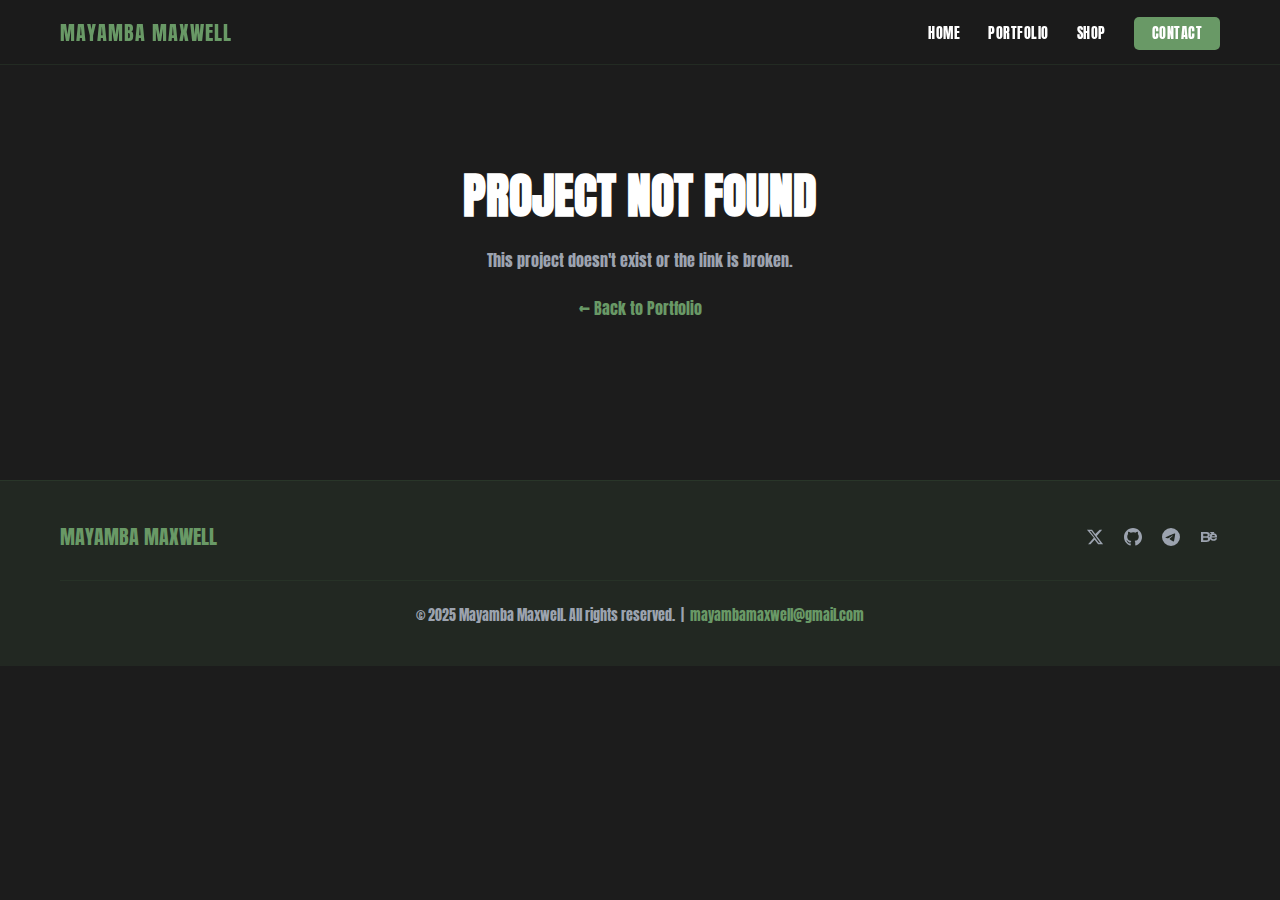
<file: project.html>
<!DOCTYPE html>
<html lang="en">
<head>
  <meta charset="UTF-8"/>
  <meta name="viewport" content="width=device-width, initial-scale=1.0"/>
  <title>Project | Mayamba Maxwell</title>
  <link rel="icon" type="image/png" href="/Assets/titleImage.png"/>
  <link href="https://fonts.googleapis.com/css2?family=Anton&display=swap" rel="stylesheet"/>
  <script async src="https://www.googletagmanager.com/gtag/js?id=G-METVLYPXSK"></script>
  <script>window.dataLayer=window.dataLayer||[];function gtag(){dataLayer.push(arguments);}gtag('js',new Date());gtag('config','G-METVLYPXSK');</script>

  <style>
    *,*::before,*::after{box-sizing:border-box;margin:0;padding:0;}
    :root{--green:#699966;--green-light:rgba(105,153,102,0.15);--bg:#1c1c1c;--card:#212121;--text:#d1d5db;--muted:#9ca3af;--white:#fff;}
    html{scroll-behavior:smooth;}
    body{background:var(--bg);color:var(--text);font-family:'Anton',sans-serif;overflow-x:hidden;}

    /* ── NAV ── */
    header{position:fixed;top:0;left:0;right:0;z-index:200;height:65px;background:rgba(28,28,28,.9);border-bottom:1px solid rgba(58,90,58,.25);backdrop-filter:blur(12px);display:flex;align-items:center;padding:0 60px;}
    nav{width:100%;display:flex;align-items:center;justify-content:space-between;}
    .logo{color:var(--green);font-size:20px;letter-spacing:1px;text-decoration:none;}
    .nav-links{display:flex;align-items:center;gap:28px;list-style:none;}
    .nav-links a{color:var(--white);text-decoration:none;font-size:14px;letter-spacing:.5px;transition:color .2s;}
    .nav-links a:hover{color:var(--green);}
    .nav-links .btn-contact{background:var(--green);color:var(--white);padding:6px 18px;border-radius:5px;transition:opacity .2s;}
    .nav-links .btn-contact:hover{opacity:.85;}

    /* ── BREADCRUMB ── */
    .breadcrumb{padding:90px 60px 0;display:flex;align-items:center;gap:10px;font-size:13px;color:var(--muted);letter-spacing:.5px;}
    .breadcrumb a{color:var(--muted);text-decoration:none;transition:color .2s;}
    .breadcrumb a:hover{color:var(--green);}
    .breadcrumb span{color:var(--green);}

    /* ── PROJECT HEADER ── */
    .project-header{padding:24px 60px 40px;}
    .project-cat{font-size:12px;letter-spacing:2px;color:var(--green);margin-bottom:10px;}
    .project-title{font-size:clamp(32px,5vw,64px);color:var(--white);line-height:1;letter-spacing:-1px;margin-bottom:16px;}
    .project-meta{display:flex;gap:24px;flex-wrap:wrap;align-items:center;}
    .meta-pill{background:var(--green-light);border:1px solid rgba(105,153,102,.25);border-radius:100px;padding:5px 14px;font-size:12px;letter-spacing:1px;color:var(--muted);}
    .meta-pill span{color:var(--white);}

    /* ── MAIN LAYOUT ── */
    .project-body{display:grid;grid-template-columns:1fr 340px;gap:40px;padding:0 60px 80px;align-items:start;}

    /* ── GALLERY ── */
    .gallery-col{}

    /* Main viewer */
    .gallery-main{border-radius:16px;overflow:hidden;background:rgba(58,90,58,.15);border:1px solid rgba(58,90,58,.2);position:relative;margin-bottom:12px;min-height:360px;display:flex;align-items:center;justify-content:center;}
    .gallery-main img{width:100%;display:block;border-radius:16px;object-fit:contain;max-height:600px;}
    .gallery-main video{width:100%;border-radius:16px;max-height:600px;background:#000;}
    .gallery-main iframe.pdf-frame{width:100%;height:520px;border:none;border-radius:16px;}
    .gallery-main .gif-wrap img{width:100%;border-radius:16px;}

    /* nav arrows on main viewer */
    .gallery-arrow{position:absolute;top:50%;transform:translateY(-50%);background:rgba(0,0,0,.55);border:none;color:var(--white);width:40px;height:40px;border-radius:50%;font-size:18px;cursor:pointer;display:flex;align-items:center;justify-content:center;transition:background .2s;z-index:5;}
    .gallery-arrow:hover{background:var(--green);}
    .gallery-arrow.prev{left:12px;}
    .gallery-arrow.next{right:12px;}
    .gallery-counter{position:absolute;bottom:12px;left:50%;transform:translateX(-50%);background:rgba(0,0,0,.6);border-radius:100px;padding:4px 14px;font-size:12px;letter-spacing:1px;color:var(--white);}

    /* Thumbnail strip */
    .gallery-thumbs{display:flex;gap:8px;overflow-x:auto;padding-bottom:4px;}
    .gallery-thumbs::-webkit-scrollbar{height:4px;}
    .gallery-thumbs::-webkit-scrollbar-thumb{background:rgba(105,153,102,.3);border-radius:2px;}
    .thumb{flex-shrink:0;width:72px;height:60px;border-radius:8px;overflow:hidden;cursor:pointer;border:2px solid transparent;transition:border-color .2s,opacity .2s;opacity:.6;background:rgba(58,90,58,.2);display:flex;align-items:center;justify-content:center;position:relative;}
    .thumb.active{border-color:var(--green);opacity:1;}
    .thumb:hover{opacity:.9;}
    .thumb img{width:100%;height:100%;object-fit:cover;display:block;}
    .thumb .thumb-icon{font-size:22px;line-height:1;}
    .thumb .thumb-type{position:absolute;bottom:2px;right:2px;background:rgba(0,0,0,.7);border-radius:3px;font-size:8px;padding:1px 4px;color:var(--white);letter-spacing:.5px;}

    /* ── SIDEBAR ── */
    .sidebar-col{display:flex;flex-direction:column;gap:28px;}

    .sidebar-card{background:var(--card);border:1px solid rgba(58,90,58,.2);border-radius:16px;padding:24px;}
    .sidebar-card h3{font-size:13px;letter-spacing:2px;color:var(--green);margin-bottom:16px;padding-bottom:10px;border-bottom:1px solid rgba(58,90,58,.2);}

    /* Description */
    .project-desc{font-size:15px;line-height:1.8;color:var(--text);font-family:'Anton',sans-serif;letter-spacing:.3px;}
    .project-role{margin-top:14px;font-size:13px;color:var(--muted);}
    .project-role strong{color:var(--green);}

    /* Tools */
    .tools-grid{display:flex;flex-wrap:wrap;gap:8px;}
    .tool-tag{background:rgba(58,90,58,.25);border:1px solid rgba(105,153,102,.2);border-radius:8px;padding:6px 12px;font-size:12px;letter-spacing:.5px;color:var(--white);}

    /* Credits */
    .credit-item{display:flex;align-items:center;gap:12px;padding:10px 0;border-bottom:1px solid rgba(58,90,58,.12);}
    .credit-item:last-child{border-bottom:none;padding-bottom:0;}
    .credit-avatar{width:38px;height:38px;border-radius:50%;background:rgba(105,153,102,.2);border:1px solid rgba(105,153,102,.3);display:flex;align-items:center;justify-content:center;font-size:16px;flex-shrink:0;overflow:hidden;}
    .credit-avatar img{width:100%;height:100%;object-fit:cover;}
    .credit-info{flex:1;min-width:0;}
    .credit-name{color:var(--white);font-size:14px;margin-bottom:2px;}
    .credit-role{color:var(--muted);font-size:11px;letter-spacing:.5px;}
    .credit-link{color:var(--green);font-size:11px;text-decoration:none;margin-top:2px;display:block;white-space:nowrap;overflow:hidden;text-overflow:ellipsis;}
    .credit-link:hover{text-decoration:underline;}

    /* ── PREV / NEXT PROJECT NAV ── */
    .project-nav{display:grid;grid-template-columns:1fr 1fr;gap:16px;padding:0 60px 80px;}
    .proj-nav-btn{background:var(--card);border:1px solid rgba(58,90,58,.2);border-radius:14px;padding:20px 24px;text-decoration:none;transition:border-color .25s,transform .25s;display:block;}
    .proj-nav-btn:hover{border-color:var(--green);transform:translateY(-3px);}
    .proj-nav-label{font-size:11px;letter-spacing:1.5px;color:var(--muted);margin-bottom:6px;}
    .proj-nav-title{font-size:16px;color:var(--white);}
    .proj-nav-btn.next-btn{text-align:right;}
    .proj-nav-btn.prev-btn .proj-nav-label::before{content:'← ';}
    .proj-nav-btn.next-btn .proj-nav-label::after{content:' →';}

    /* ── NOT FOUND ── */
    .not-found{text-align:center;padding:160px 40px;color:var(--muted);}
    .not-found h2{font-size:48px;color:var(--white);margin-bottom:16px;}
    .not-found a{color:var(--green);text-decoration:none;}

    /* ── FOOTER ── */
    footer{background:rgba(58,90,58,.2);border-top:1px solid rgba(58,90,58,.3);padding:40px 60px;}
    .footer-top{display:flex;align-items:center;justify-content:space-between;margin-bottom:28px;}
    .footer-logo{color:var(--green);font-size:20px;text-decoration:none;}
    .social-links{display:flex;gap:20px;}
    .social-links a{color:var(--muted);transition:color .2s,transform .2s;display:flex;align-items:center;}
    .social-links a:hover{color:var(--green);transform:translateY(-2px);}
    .footer-divider{border:none;border-top:1px solid rgba(58,90,58,.2);margin-bottom:24px;}
    .footer-copy{text-align:center;color:var(--muted);font-size:14px;}
    .footer-copy a{color:var(--green);text-decoration:none;}

    /* ── RESPONSIVE ── */
    @media(max-width:1000px){
      .project-body{grid-template-columns:1fr;}
      .project-nav{grid-template-columns:1fr;}
    }
    @media(max-width:600px){
      header{padding:0 20px;}
      .nav-links{display:none;}
      .breadcrumb,.project-header,.project-body,.project-nav{padding-left:20px;padding-right:20px;}
      footer{padding:32px 20px;}
    }
  </style>
  <script async src="https://pagead2.googlesyndication.com/pagead/js/adsbygoogle.js?client=ca-pub-9193036292542451"
     crossorigin="anonymous"></script>
</head>
<body>

<header>
  <nav>
    <a href="index.html" class="logo">MAYAMBA MAXWELL</a>
    <ul class="nav-links">
      <li><a href="index.html">HOME</a></li>
      <li><a href="portfolio.html" class="active">PORTFOLIO</a></li>
      <li><a href="shop.html">SHOP</a></li>
      <li><a href="index.html#contact" class="btn-contact">CONTACT</a></li>
    </ul>
  </nav>
</header>

<!-- Dynamic content injected here -->
<div id="pageContent"></div>

<footer>
  <div class="footer-top">
    <a href="index.html" class="footer-logo">MAYAMBA MAXWELL</a>
    <div class="social-links">
      <a href="https://x.com/_mayamba" target="_blank"><svg width="18" height="18" fill="currentColor" viewBox="0 0 24 24"><path d="M18.244 2.25h3.308l-7.227 8.26 8.502 11.24H16.17l-4.714-6.231-5.401 6.231H2.742l7.73-8.835L1.254 2.25H8.08l4.253 5.622 5.911-5.622Zm-1.161 17.52h1.833L7.084 4.126H5.117z"/></svg></a>
      <a href="https://github.com/mayambamaxwell" target="_blank"><svg width="18" height="18" fill="currentColor" viewBox="0 0 24 24"><path d="M12 0C5.374 0 0 5.373 0 12c0 5.302 3.438 9.8 8.207 11.387.599.111.793-.261.793-.577v-2.234c-3.338.726-4.033-1.416-4.033-1.416-.546-1.387-1.333-1.756-1.333-1.756-1.089-.745.083-.729.083-.729 1.205.084 1.839 1.237 1.839 1.237 1.07 1.834 2.807 1.304 3.492.997.107-.775.418-1.305.762-1.604-2.665-.305-5.467-1.334-5.467-5.931 0-1.311.469-2.381 1.236-3.221-.124-.303-.535-1.524.117-3.176 0 0 1.008-.322 3.301 1.23A11.509 11.509 0 0 1 12 5.803c1.02.005 2.047.138 3.006.404 2.291-1.552 3.297-1.23 3.297-1.23.653 1.653.242 2.874.118 3.176.77.84 1.235 1.911 1.235 3.221 0 4.609-2.807 5.624-5.479 5.921.43.372.823 1.102.823 2.222v3.293c0 .319.192.694.801.576C20.566 21.797 24 17.3 24 12c0-6.627-5.373-12-12-12z"/></svg></a>
      <a href="https://t.me/Max_Designr" target="_blank"><svg width="18" height="18" fill="currentColor" viewBox="0 0 24 24"><path d="M11.944 0A12 12 0 0 0 0 12a12 12 0 0 0 12 12 12 12 0 0 0 12-12A12 12 0 0 0 12 0a12 12 0 0 0-.056 0zm4.962 7.224c.1-.002.321.023.465.14a.506.506 0 0 1 .171.325c.016.093.036.306.02.472-.18 1.898-.962 6.502-1.36 8.627-.168.9-.499 1.201-.82 1.23-.696.065-1.225-.46-1.9-.902-1.056-.693-1.653-1.124-2.678-1.8-1.185-.78-.417-1.21.258-1.91.177-.184 3.247-2.977 3.307-3.23.007-.032.014-.15-.056-.212s-.174-.041-.249-.024c-.106.024-1.793 1.14-5.061 3.345-.48.33-.913.49-1.302.48-.428-.008-1.252-.241-1.865-.44-.752-.245-1.349-.374-1.297-.789.027-.216.325-.437.893-.663 3.498-1.524 5.83-2.529 6.998-3.014 3.332-1.386 4.025-1.627 4.476-1.635z"/></svg></a>
      <a href="https://www.behance.net/mayambamaxwell" target="_blank"><svg width="20" height="18" fill="currentColor" viewBox="0 0 24 24"><path d="M7.443 5.35c.639 0 1.23.05 1.77.198.54.099.993.297 1.377.594.384.247.67.594.868 1.04.197.445.296.99.296 1.583 0 .693-.148 1.287-.494 1.731-.297.446-.742.793-1.286 1.04.742.198 1.335.594 1.72 1.139.395.545.593 1.238.593 2.03 0 .693-.148 1.287-.395 1.78-.247.494-.642.89-1.087 1.188-.444.297-.99.544-1.584.693-.593.148-1.187.198-1.83.198H0V5.35h7.443zM7.1 10.9c.543 0 .99-.148 1.335-.396.346-.247.494-.643.494-1.188 0-.297-.049-.544-.148-.742-.099-.198-.247-.346-.395-.445-.198-.099-.396-.198-.593-.247-.198-.05-.446-.05-.693-.05H2.97V10.9H7.1zm.198 5.502c.297 0 .544-.05.791-.099.248-.05.446-.148.644-.297.198-.148.346-.297.445-.545.099-.198.148-.445.148-.742 0-.594-.148-1.04-.494-1.337-.346-.247-.791-.395-1.385-.395H2.97v3.415H7.298zm9.387-9.512c1.583 0 2.77.445 3.563 1.336.792.89 1.187 2.128 1.187 3.712v.692H13.99c0 .792.247 1.386.742 1.781.494.395 1.088.594 1.78.594.594 0 1.089-.148 1.484-.396.395-.247.693-.544.89-.89h2.62c-.395 1.188-1.038 2.03-1.83 2.523-.79.494-1.78.742-2.917.742-.792 0-1.534-.099-2.178-.346-.643-.247-1.187-.594-1.632-1.04-.444-.445-.791-1.04-1.039-1.682-.247-.693-.395-1.435-.395-2.277 0-.792.148-1.534.395-2.228.247-.693.593-1.287 1.039-1.781.445-.494.99-.89 1.632-1.188.643-.247 1.385-.396 2.128-.396zm-.099 2.425c-.593 0-1.088.148-1.483.494-.346.297-.593.742-.692 1.336h4.256c-.05-.594-.247-1.04-.594-1.336-.395-.346-.89-.494-1.484-.494zm-4.207-3.958h5.148v1.385H12.38V5.358z"/></svg></a>
    </div>
  </div>
  <hr class="footer-divider"/>
  <p class="footer-copy">© 2025 Mayamba Maxwell. All rights reserved. &nbsp;|&nbsp; <a href="mailto:mayambamaxwell@gmail.com">mayambamaxwell@gmail.com</a></p>
</footer>

<script>
// ╔════════════════════════════════════════════════════════════════════╗
// ║  PROJECT DATA                                                     ║
// ║  ─────────────────────────────────────────────────────────────── ║
// ║  To ADD a new project:                                            ║
// ║    1. Add an entry below with a unique id (matches ?id= in URL)  ║
// ║    2. Add the matching <a> card in portfolio.html                 ║
// ║                                                                   ║
// ║  MEDIA TYPES supported per item in the gallery array:            ║
// ║    { type:'image', url:'...', caption:'...' }                    ║
// ║    { type:'video', url:'...', caption:'...' }   ← mp4 / webm    ║
// ║    { type:'youtube', url:'https://youtube.com/embed/VIDEO_ID' }  ║
// ║    { type:'gif',   url:'...', caption:'...' }                    ║
// ║    { type:'pdf',   url:'...', caption:'...' }                    ║
// ║                                                                   ║
// ║  CREDITS fields:                                                  ║
// ║    name, role, avatar (URL or emoji), link (optional)            ║
// ╚════════════════════════════════════════════════════════════════════╝

const PROJECTS = [

  {
    id: 'fitness-app',
    title: 'FITNESS APP UI',
    category: 'UI/UX DESIGN',
    year: '2024',
    duration: '6 weeks',
    myRole: 'Lead UI/UX Designer — wireframes, prototyping, design system',
    description: `A health and fitness tracking app designed for daily habit building. The challenge was making data-dense dashboards feel approachable and motivating rather than clinical. I focused on bold typography, clear data visualizations, and a warm color system that energizes without overwhelming.`,
    tools: ['Figma', 'Principle', 'Adobe Illustrator', 'FigJam'],
    gallery: [
      { type: 'image', url: 'https://www.figma.com/api/mcp/asset/6460843d-b117-4a0a-8b29-3592b880bdf2', caption: 'Home dashboard — daily activity overview' },
      { type: 'image', url: 'https://www.figma.com/api/mcp/asset/b0110a5b-1789-4ed5-b71c-53a55ba2b90e', caption: 'Workout tracker screen' },
      { type: 'image', url: 'https://www.figma.com/api/mcp/asset/a3e29159-90b6-4fa8-812c-7b403d7bb411', caption: 'Onboarding flow — goal setting' },
      // ── ADD YOUR REAL MEDIA BELOW ──
      // { type: 'video', url: 'https://res.cloudinary.com/YOUR_CLOUD/video/upload/fitness-prototype.mp4', caption: 'Interactive prototype walkthrough' },
      // { type: 'youtube', url: 'https://www.youtube.com/embed/YOUR_VIDEO_ID', caption: 'Full case study presentation' },
      // { type: 'pdf', url: 'https://res.cloudinary.com/YOUR_CLOUD/raw/upload/fitness-case-study.pdf', caption: 'Case study document' },
    ],
    credits: [
      { name: 'Mayamba Maxwell', role: 'Lead Designer', avatar: '👤', link: 'https://www.behance.net/mayambamaxwell' },
      // { name: 'Collaborator Name', role: 'Motion Design', avatar: '🎬', link: 'https://behance.net/...' },
    ]
  },

  {
    id: 'brand-motion',
    title: 'BRAND MOTION GRAPHICS',
    category: 'ANIMATION',
    year: '2024',
    duration: '3 weeks',
    myRole: 'Motion Designer & Art Director',
    description: `A full motion identity package for a tech startup — logo reveals, lower thirds, transition templates, and social media bumpers. Built to be reusable by the client's team inside After Effects with a clean expression-driven rig.`,
    tools: ['After Effects', 'Illustrator', 'Premiere Pro', 'Lottie'],
    gallery: [
      { type: 'image', url: 'https://www.figma.com/api/mcp/asset/2a10df07-ca93-49cb-8d6e-85699c09bb17', caption: 'Logo reveal storyboard' },
      { type: 'image', url: 'https://www.figma.com/api/mcp/asset/5a4be39e-b061-4d95-8e91-08b6f16f774d', caption: 'Lower thirds system' },
      // { type: 'youtube', url: 'https://www.youtube.com/embed/YOUR_VIDEO_ID', caption: 'Full motion reel' },
      // { type: 'video', url: 'https://res.cloudinary.com/YOUR_CLOUD/video/upload/brand-motion-reel.mp4', caption: 'Exported reel' },
    ],
    credits: [
      { name: 'Mayamba Maxwell', role: 'Motion Design & Art Direction', avatar: '👤', link: 'https://www.behance.net/mayambamaxwell' },
    ]
  },

  {
    id: 'character-illustrations',
    title: 'CHARACTER ILLUSTRATIONS',
    category: 'ILLUSTRATION',
    year: '2023',
    duration: '4 weeks',
    myRole: 'Lead Illustrator — concept, line art, colour & shading',
    description: `A series of original character designs for a children's educational platform. Each character represents a different learning subject with distinct visual traits that make them immediately recognizable and memorable for young audiences.`,
    tools: ['Procreate', 'Adobe Illustrator', 'Photoshop'],
    gallery: [
      { type: 'image', url: 'https://www.figma.com/api/mcp/asset/b0c729a1-449e-45cd-b912-c8b6b966daa5', caption: 'Main character lineup' },
      { type: 'image', url: 'https://www.figma.com/api/mcp/asset/88649fab-a63a-4132-b02e-52e1fef18e53', caption: 'Expression sheet — protagonist' },
      { type: 'image', url: 'https://www.figma.com/api/mcp/asset/f0fba7cd-0717-41eb-a666-cea529e80008', caption: 'Colour palette exploration' },
      // { type: 'gif', url: 'https://res.cloudinary.com/YOUR_CLOUD/image/upload/character-animation.gif', caption: 'Idle animation loop' },
    ],
    credits: [
      { name: 'Mayamba Maxwell', role: 'Lead Illustrator', avatar: '👤', link: 'https://www.behance.net/mayambamaxwell' },
      // { name: 'Collaborator Name', role: 'Concept Writing', avatar: '✍️', link: '' },
    ]
  },

  {
    id: 'platformer-game',
    title: '2D PLATFORMER GAME',
    category: 'GAME DEVELOPMENT',
    year: '2024',
    duration: '8 weeks',
    myRole: 'Game Designer & Pixel Artist — level design, character sprites, UI',
    description: `A hand-crafted 2D platformer built in Unity. I was responsible for all visual assets — character sprites, tile sets, parallax backgrounds — as well as the game UI and overall level feel. The game features 6 unique environments each with their own colour palette and enemy type.`,
    tools: ['Unity', 'Aseprite', 'Figma', 'Audacity', 'Git'],
    gallery: [
      { type: 'image', url: 'https://www.figma.com/api/mcp/asset/60f81544-8354-440a-9ef0-c25ffab4e7bb', caption: 'Level 1 — Forest World' },
      { type: 'image', url: 'https://www.figma.com/api/mcp/asset/49cc3b8c-0819-4e07-8e64-a5294303fe50', caption: 'Character sprite sheet' },
      // { type: 'youtube', url: 'https://www.youtube.com/embed/YOUR_VIDEO_ID', caption: 'Gameplay trailer' },
      // { type: 'gif', url: 'https://res.cloudinary.com/YOUR_CLOUD/image/upload/game-run.gif', caption: 'Run animation cycle' },
    ],
    credits: [
      { name: 'Mayamba Maxwell', role: 'Game Design & Art', avatar: '👤', link: 'https://www.behance.net/mayambamaxwell' },
      // { name: 'Collaborator Name', role: 'Sound Design', avatar: '🎵', link: '' },
      // { name: 'Collaborator Name', role: 'Programming', avatar: '💻', link: '' },
    ]
  },

  {
    id: 'mobile-app',
    title: 'MOBILE APP DESIGN',
    category: 'UI/UX DESIGN',
    year: '2024',
    duration: '5 weeks',
    myRole: 'UX Researcher & UI Designer — user flows, wireframes, high-fidelity screens',
    description: `A fintech mobile app for peer-to-peer money transfers in the African market. The design prioritises speed of transaction, trust signals, and accessibility for users with varying levels of tech literacy. Tested with real users through 3 rounds of prototype iteration.`,
    tools: ['Figma', 'Maze', 'FigJam', 'Notion'],
    gallery: [
      { type: 'image', url: 'https://www.figma.com/api/mcp/asset/7a0293b1-4ad6-4457-aa7d-dea34359e014', caption: 'Transaction home screen' },
      { type: 'image', url: 'https://www.figma.com/api/mcp/asset/fc274547-1c3a-4003-986c-757e196bd4ba', caption: 'Send money — recipient selection' },
      { type: 'image', url: 'https://www.figma.com/api/mcp/asset/31a85ebb-1ad7-4c4b-b5a0-a350c27fd51f', caption: 'Transaction confirmation screen' },
      // { type: 'pdf', url: 'https://res.cloudinary.com/YOUR_CLOUD/raw/upload/fintech-case-study.pdf', caption: 'UX Research findings — PDF' },
    ],
    credits: [
      { name: 'Mayamba Maxwell', role: 'UX/UI Design Lead', avatar: '👤', link: 'https://www.behance.net/mayambamaxwell' },
    ]
  },

  {
    id: 'environment-art',
    title: 'ENVIRONMENT CONCEPT ART',
    category: 'ILLUSTRATION',
    year: '2023',
    duration: '2 weeks',
    myRole: 'Concept Artist — environment design, lighting study, colour script',
    description: `A set of environment concept paintings created as part of a game pre-production package. Each piece establishes the mood, colour palette, and architectural language for a specific in-game zone. Painted entirely in Procreate with a focus on atmospheric perspective and cinematic lighting.`,
    tools: ['Procreate', 'Photoshop', 'Adobe Color'],
    gallery: [
      { type: 'image', url: 'https://www.figma.com/api/mcp/asset/49cc3b8c-0819-4e07-8e64-a5294303fe50', caption: 'Zone 1 — Ancient Ruins, golden hour' },
      { type: 'image', url: 'https://www.figma.com/api/mcp/asset/b0c729a1-449e-45cd-b912-c8b6b966daa5', caption: 'Zone 2 — Crystal Caves, bioluminescent' },
      { type: 'image', url: 'https://www.figma.com/api/mcp/asset/6460843d-b117-4a0a-8b29-3592b880bdf2', caption: 'Zone 3 — Sky City, overcast' },
    ],
    credits: [
      { name: 'Mayamba Maxwell', role: 'Concept Artist', avatar: '👤', link: 'https://www.behance.net/mayambamaxwell' },
    ]
  },

  {
    id: 'logo-motion',
    title: 'LOGO MOTION REEL',
    category: 'ANIMATION',
    year: '2023',
    duration: '2 weeks',
    myRole: 'Motion Designer — animation, compositing, sound sync',
    description: `A curated reel of logo animation work across multiple client brands. Each ident tells the brand story in under 5 seconds through carefully timed motion, easing, and sound design. Deliverables included Lottie JSON files for web use and rendered MP4s for broadcast.`,
    tools: ['After Effects', 'Illustrator', 'Lottie', 'Audition'],
    gallery: [
      { type: 'image', url: 'https://www.figma.com/api/mcp/asset/fc274547-1c3a-4003-986c-757e196bd4ba', caption: 'Brand A — logo reveal frames' },
      { type: 'image', url: 'https://www.figma.com/api/mcp/asset/2a10df07-ca93-49cb-8d6e-85699c09bb17', caption: 'Brand B — motion breakdown' },
      // { type: 'youtube', url: 'https://www.youtube.com/embed/YOUR_VIDEO_ID', caption: 'Full logo reel' },
    ],
    credits: [
      { name: 'Mayamba Maxwell', role: 'Motion Design', avatar: '👤', link: 'https://www.behance.net/mayambamaxwell' },
    ]
  },

  {
    id: 'design-system',
    title: 'PRODUCT DESIGN SYSTEM',
    category: 'UI/UX DESIGN',
    year: '2024',
    duration: '10 weeks',
    myRole: 'Design Systems Lead — component architecture, documentation, token system',
    description: `A comprehensive design system built for a SaaS product with a team of 4 developers and 2 designers. Covers 200+ components, a colour token system with light/dark mode, typography scale, motion guidelines, and a full Figma library with auto-layout and variant properties.`,
    tools: ['Figma', 'Storybook', 'Zeroheight', 'VS Code', 'Notion'],
    gallery: [
      { type: 'image', url: 'https://www.figma.com/api/mcp/asset/31a85ebb-1ad7-4c4b-b5a0-a350c27fd51f', caption: 'Component library overview' },
      { type: 'image', url: 'https://www.figma.com/api/mcp/asset/88649fab-a63a-4132-b02e-52e1fef18e53', caption: 'Colour token system — light & dark mode' },
      { type: 'image', url: 'https://www.figma.com/api/mcp/asset/b0110a5b-1789-4ed5-b71c-53a55ba2b90e', caption: 'Typography scale & usage guidelines' },
      // { type: 'pdf', url: 'https://res.cloudinary.com/YOUR_CLOUD/raw/upload/design-system-docs.pdf', caption: 'Design system documentation PDF' },
    ],
    credits: [
      { name: 'Mayamba Maxwell', role: 'Design Systems Lead', avatar: '👤', link: 'https://www.behance.net/mayambamaxwell' },
      // { name: 'Developer Name', role: 'Storybook Integration', avatar: '💻', link: '' },
    ]
  },

  {
    id: 'game-characters',
    title: 'HAND-CRAFTED CHARACTERS',
    category: 'GAME DEVELOPMENT',
    year: '2024',
    duration: '5 weeks',
    myRole: 'Character Designer & Pixel Artist — full production from sketch to game-ready sprite',
    description: `A full roster of 12 playable characters for an indie RPG. Each character went through concept sketch, line art, pixel art conversion, animation (idle, walk, attack, death), and final in-engine integration. The visual style blends modern illustration with classic JRPG aesthetic.`,
    tools: ['Aseprite', 'Procreate', 'Unity', 'Photoshop'],
    gallery: [
      { type: 'image', url: 'https://www.figma.com/api/mcp/asset/f0fba7cd-0717-41eb-a666-cea529e80008', caption: 'Full character roster' },
      { type: 'image', url: 'https://www.figma.com/api/mcp/asset/60f81544-8354-440a-9ef0-c25ffab4e7bb', caption: 'Warrior class — animation frames' },
      { type: 'image', url: 'https://www.figma.com/api/mcp/asset/5a4be39e-b061-4d95-8e91-08b6f16f774d', caption: 'Mage class — concept to final sprite' },
      // { type: 'gif', url: 'https://res.cloudinary.com/YOUR_CLOUD/image/upload/warrior-idle.gif', caption: 'Warrior idle animation loop' },
    ],
    credits: [
      { name: 'Mayamba Maxwell', role: 'Character Design & Pixel Art', avatar: '👤', link: 'https://www.behance.net/mayambamaxwell' },
      // { name: 'Game Dev Name', role: 'Unity Integration', avatar: '🎮', link: '' },
    ]
  },

];

// ═══════════════════════════════════════════════════════
//  RENDER ENGINE
// ═══════════════════════════════════════════════════════
const projectIds = PROJECTS.map(p => p.id);
const id         = new URLSearchParams(window.location.search).get('id');
const idx        = projectIds.indexOf(id);
const project    = PROJECTS[idx];

if (!project) {
  // Not found
  document.getElementById('pageContent').innerHTML = `
    <div class="not-found">
      <h2>PROJECT NOT FOUND</h2>
      <p>This project doesn't exist or the link is broken.</p>
      <br/><a href="portfolio.html">← Back to Portfolio</a>
    </div>`;
} else {

  document.title = project.title + ' | Mayamba Maxwell';

  // ── Build gallery HTML ──
  let currentMedia = 0;

  function mediaViewerHTML(item, i) {
    const active = i === 0 ? 'style="display:flex"' : 'style="display:none"';
    if (item.type === 'image' || item.type === 'gif') {
      return `<div class="media-slide" data-idx="${i}" ${active}><img src="${item.url}" alt="${item.caption||''}" loading="lazy"/></div>`;
    }
    if (item.type === 'video') {
      return `<div class="media-slide" data-idx="${i}" ${active}><video src="${item.url}" controls preload="metadata" poster=""></video></div>`;
    }
    if (item.type === 'youtube') {
      return `<div class="media-slide" data-idx="${i}" ${active}><iframe class="pdf-frame" src="${item.url}" allow="accelerometer; autoplay; clipboard-write; encrypted-media; gyroscope; picture-in-picture" allowfullscreen></iframe></div>`;
    }
    if (item.type === 'pdf') {
      return `<div class="media-slide" data-idx="${i}" ${active}><iframe class="pdf-frame" src="${item.url}"></iframe></div>`;
    }
    return '';
  }

  function thumbHTML(item, i) {
    const icons = { image:'🖼', video:'🎬', youtube:'▶', gif:'🎞', pdf:'📄' };
    const typeLabel = item.type.toUpperCase();
    if (item.type === 'image' || item.type === 'gif') {
      return `<div class="thumb${i===0?' active':''}" data-idx="${i}"><img src="${item.url}" alt=""/><span class="thumb-type">${typeLabel}</span></div>`;
    }
    return `<div class="thumb${i===0?' active':''}" data-idx="${i}"><span class="thumb-icon">${icons[item.type]||'📁'}</span><span class="thumb-type">${typeLabel}</span></div>`;
  }

  // ── Tools ──
  const toolsHTML = project.tools.map(t => `<span class="tool-tag">${t}</span>`).join('');

  // ── Credits ──
  const creditsHTML = project.credits.map(c => `
    <div class="credit-item">
      <div class="credit-avatar">${c.avatar && c.avatar.startsWith('http') ? `<img src="${c.avatar}" alt="${c.name}"/>` : c.avatar}</div>
      <div class="credit-info">
        <div class="credit-name">${c.name}</div>
        <div class="credit-role">${c.role}</div>
        ${c.link ? `<a class="credit-link" href="${c.link}" target="_blank">${c.link.replace('https://','')}</a>` : ''}
      </div>
    </div>`).join('');

  // ── Prev / Next ──
  const prevProject = idx > 0 ? PROJECTS[idx - 1] : null;
  const nextProject = idx < PROJECTS.length - 1 ? PROJECTS[idx + 1] : null;
  const prevHTML = prevProject
    ? `<a class="proj-nav-btn prev-btn" href="project.html?id=${prevProject.id}"><div class="proj-nav-label">PREVIOUS PROJECT</div><div class="proj-nav-title">${prevProject.title}</div></a>`
    : `<div></div>`;
  const nextHTML = nextProject
    ? `<a class="proj-nav-btn next-btn" href="project.html?id=${nextProject.id}"><div class="proj-nav-label">NEXT PROJECT</div><div class="proj-nav-title">${nextProject.title}</div></a>`
    : `<div></div>`;

  // ── Inject everything ──
  document.getElementById('pageContent').innerHTML = `
    <div class="breadcrumb">
      <a href="portfolio.html">PORTFOLIO</a>
      <span>/</span>
      <span>${project.category}</span>
      <span>/</span>
      <span>${project.title}</span>
    </div>

    <div class="project-header">
      <div class="project-cat">${project.category}</div>
      <h1 class="project-title">${project.title}</h1>
      <div class="project-meta">
        <div class="meta-pill">YEAR <span>${project.year}</span></div>
        <div class="meta-pill">DURATION <span>${project.duration}</span></div>
        <div class="meta-pill">ROLE <span>${project.myRole.split('—')[0].trim()}</span></div>
      </div>
    </div>

    <div class="project-body">

      <!-- GALLERY -->
      <div class="gallery-col">
        <div class="gallery-main" id="galleryMain">
          ${project.gallery.map((item, i) => mediaViewerHTML(item, i)).join('')}
          ${project.gallery.length > 1 ? `
            <button class="gallery-arrow prev" id="galleryPrev">&#8592;</button>
            <button class="gallery-arrow next" id="galleryNext">&#8594;</button>
            <div class="gallery-counter"><span id="galleryCur">1</span> / ${project.gallery.length}</div>
          ` : ''}
        </div>
        ${project.gallery.length > 1 ? `
          <div class="gallery-thumbs" id="galleryThumbs">
            ${project.gallery.map((item, i) => thumbHTML(item, i)).join('')}
          </div>
        ` : ''}
        ${project.gallery[0]?.caption ? `<p style="font-size:13px;color:var(--muted);margin-top:10px;letter-spacing:.5px" id="galleryCaption">${project.gallery[0].caption}</p>` : ''}
      </div>

      <!-- SIDEBAR -->
      <div class="sidebar-col">

        <div class="sidebar-card">
          <h3>ABOUT THIS PROJECT</h3>
          <p class="project-desc">${project.description}</p>
          <p class="project-role"><strong>MY ROLE:</strong> ${project.myRole}</p>
        </div>

        <div class="sidebar-card">
          <h3>TOOLS & TECH</h3>
          <div class="tools-grid">${toolsHTML}</div>
        </div>

        <div class="sidebar-card">
          <h3>CREDITS</h3>
          ${creditsHTML}
        </div>

      </div>
    </div>

    <!-- PREV / NEXT NAV -->
    <div class="project-nav">
      ${prevHTML}
      ${nextHTML}
    </div>
  `;

  // ── Gallery interactivity ──
  if (project.gallery.length > 1) {
    const slides   = document.querySelectorAll('.media-slide');
    const thumbs   = document.querySelectorAll('.thumb');
    const caption  = document.getElementById('galleryCaption');
    const curLabel = document.getElementById('galleryCur');

    function goTo(n) {
      slides[currentMedia].style.display = 'none';
      thumbs[currentMedia].classList.remove('active');
      currentMedia = (n + slides.length) % slides.length;
      slides[currentMedia].style.display = 'flex';
      thumbs[currentMedia].classList.add('active');
      thumbs[currentMedia].scrollIntoView({ behavior: 'smooth', inline: 'nearest', block: 'nearest' });
      if (curLabel) curLabel.textContent = currentMedia + 1;
      if (caption)  caption.textContent  = project.gallery[currentMedia].caption || '';
    }

    document.getElementById('galleryPrev').addEventListener('click', () => goTo(currentMedia - 1));
    document.getElementById('galleryNext').addEventListener('click', () => goTo(currentMedia + 1));
    thumbs.forEach((thumb, i) => thumb.addEventListener('click', () => goTo(i)));

    document.addEventListener('keydown', e => {
      if (e.key === 'ArrowLeft')  goTo(currentMedia - 1);
      if (e.key === 'ArrowRight') goTo(currentMedia + 1);
    });
  }
}
</script>
</body>
</html>
</file>
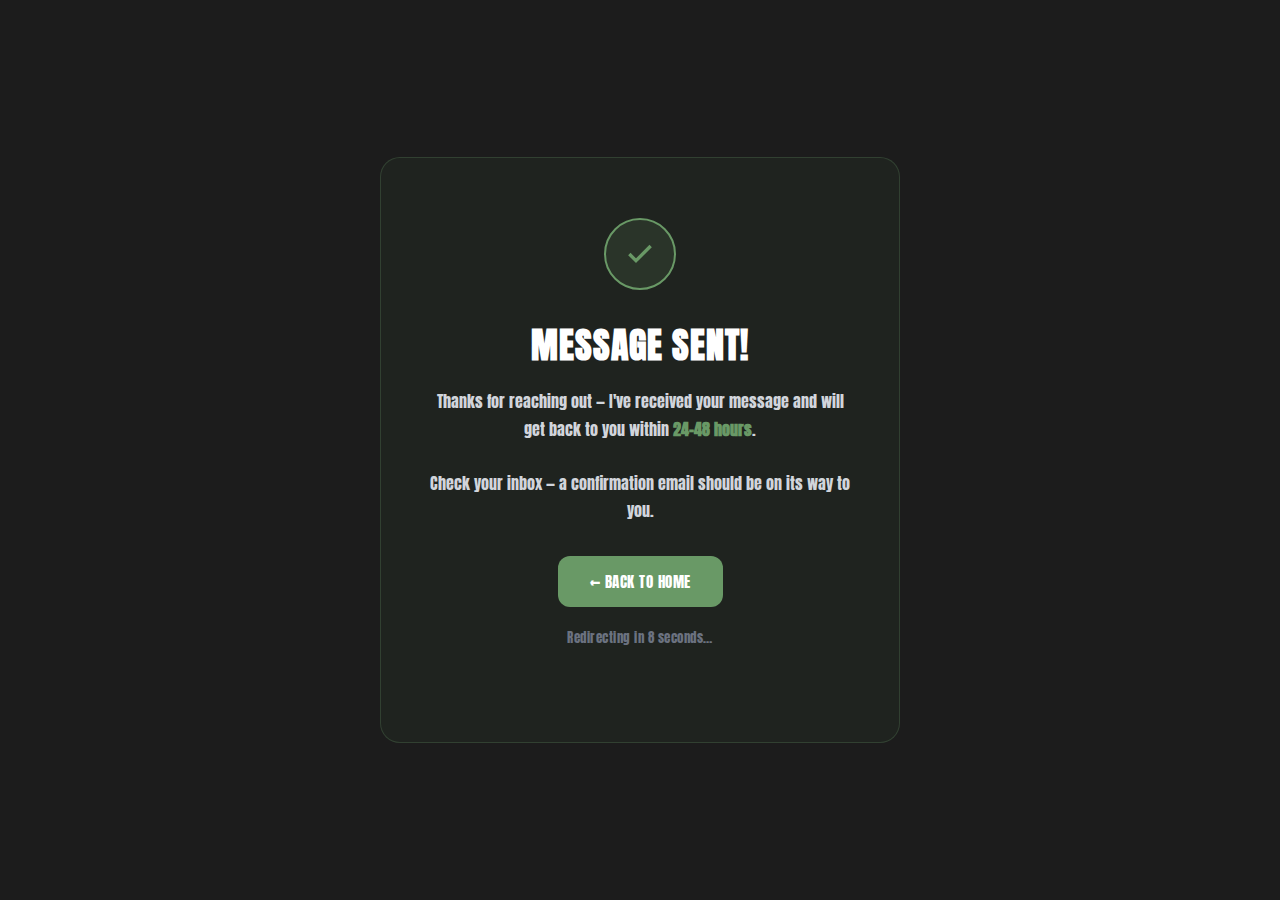
<file: success.html>
<!DOCTYPE html>
<html lang="en">
<head>
  <meta charset="UTF-8" />
  <meta name="viewport" content="width=device-width, initial-scale=1.0" />
  <title>Message Sent | Mayamba Maxwell</title>
  <link rel="icon" type="image/png" href="/Assets/titleImage.png"/>
  <link href="https://fonts.googleapis.com/css2?family=Anton&display=swap" rel="stylesheet" />
  <style>
    *, *::before, *::after { box-sizing: border-box; margin: 0; padding: 0; }
    :root { --green: #699966; --bg: #1c1c1c; --text: #d1d5db; --white: #fff; }
    body {
      background: var(--bg); color: var(--text);
      font-family: 'Anton', sans-serif;
      min-height: 100vh; display: flex; align-items: center; justify-content: center;
      padding: 40px 20px;
    }
    .card {
      text-align: center; max-width: 520px; width: 100%;
      background: rgba(58,90,58,0.12);
      border: 1px solid rgba(105,153,102,0.25);
      border-radius: 20px; padding: 60px 48px;
      animation: popIn 0.5s cubic-bezier(0.34,1.56,0.64,1) both;
    }
    @keyframes popIn { from { opacity:0; transform:scale(0.88); } to { opacity:1; transform:scale(1); } }

    .checkmark {
      width: 72px; height: 72px;
      background: rgba(105,153,102,0.15);
      border: 2px solid var(--green);
      border-radius: 50%; margin: 0 auto 28px;
      display: flex; align-items: center; justify-content: center;
    }
    .checkmark svg { color: var(--green); }

    h1 { font-size: 36px; color: var(--white); letter-spacing: 1px; margin-bottom: 16px; }
    p  { font-size: 16px; line-height: 1.7; color: var(--text); margin-bottom: 32px; }
    p strong { color: var(--green); }

    .btn {
      display: inline-block; background: var(--green); color: var(--white);
      padding: 14px 32px; border-radius: 12px; text-decoration: none;
      font-size: 15px; letter-spacing: 0.5px;
      transition: opacity 0.2s, transform 0.2s;
    }
    .btn:hover { opacity: 0.88; transform: translateY(-2px); }

    /* auto-redirect countdown */
    .countdown { margin-top: 20px; font-size: 13px; color: #6b7280; letter-spacing: 0.5px; }
  </style>
  <script async src="https://pagead2.googlesyndication.com/pagead/js/adsbygoogle.js?client=ca-pub-9193036292542451"
     crossorigin="anonymous"></script>
</head>
<body>
  <div class="card">
    <div class="checkmark">
      <svg width="32" height="32" fill="none" stroke="currentColor" stroke-width="2.5" viewBox="0 0 24 24">
        <polyline points="20 6 9 17 4 12"/>
      </svg>
    </div>
    <h1>MESSAGE SENT!</h1>
    <p>
      Thanks for reaching out — I've received your message and will get back to you within
      <strong>24–48 hours</strong>.<br/><br/>
      Check your inbox — a confirmation email should be on its way to you.
    </p>
    <a href="index.html" class="btn">← BACK TO HOME</a>
    <p class="countdown" id="countdown">Redirecting in 8 seconds…</p>
  </div>

  <script>
    // Auto-redirect after 8 seconds
    let secs = 8;
    const el = document.getElementById('countdown');
    const timer = setInterval(() => {
      secs--;
      el.textContent = `Redirecting in ${secs} second${secs !== 1 ? 's' : ''}…`;
      if (secs <= 0) { clearInterval(timer); window.location.href = 'index.html'; }
    }, 1000);
  </script>
</body>
</html>
</file>
